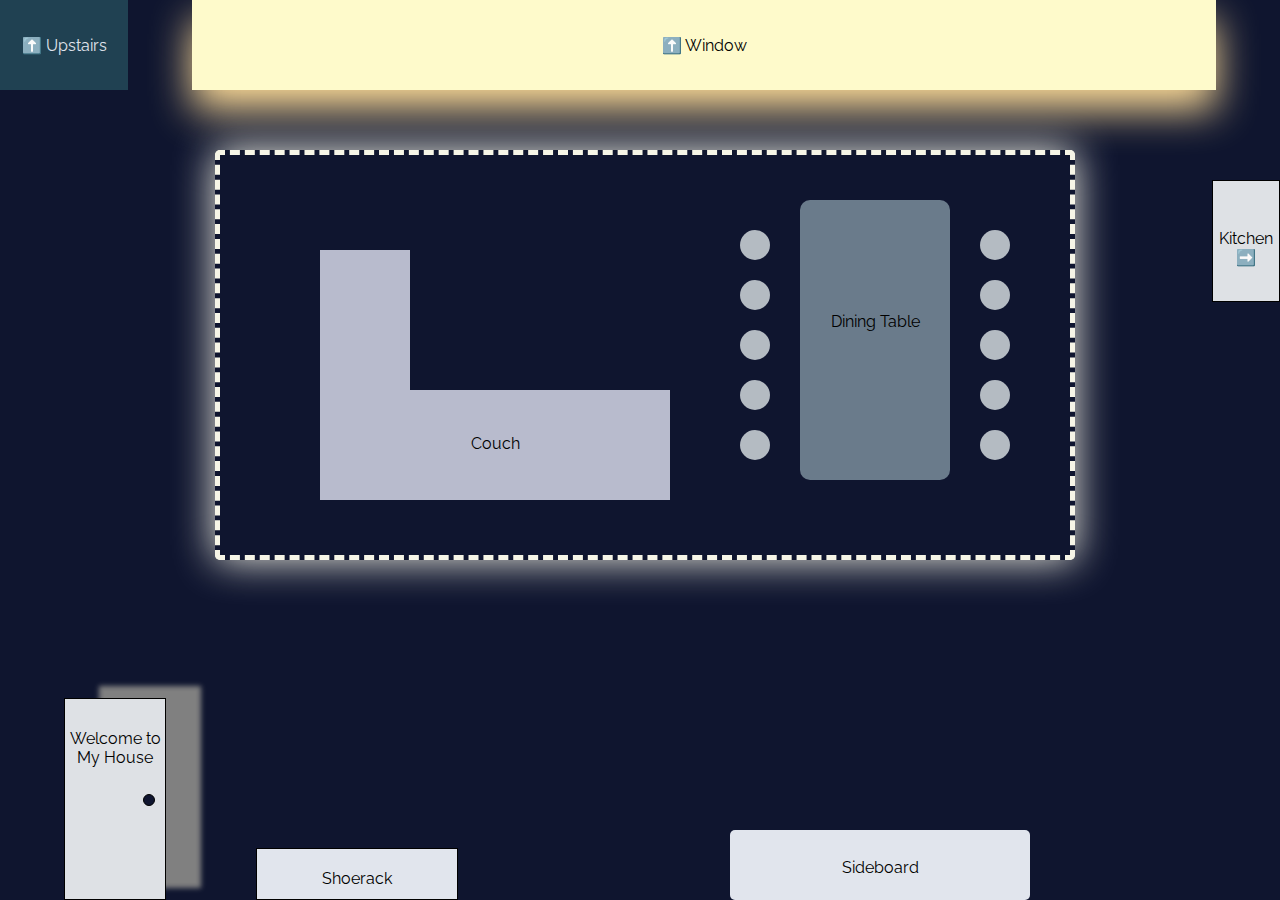
<file: index.html>
<!DOCTYPE html>
<html lang="en" dir="ltr">
	<head>
		<meta charset="utf-8">
		<title>Hunted House</title>
			<link href="https://fonts.googleapis.com/css2?family=Raleway:ital,wght@0,100;0,200;0,500;1,100;1,200&display=swap" rel="stylesheet">
		<link rel="stylesheet" href="hunted house.css">
	</head>
	<body>
		<div class="container" id="living-room">
				<a href="bedroom.html" style="color:#E1E5ED"><div class="Upstairs">
					<span>⬆️ Upstairs</span>
				</div></a>
				<a href="garden.html" style="color:black"<div class="window" id="window1">
					<span>⬆️ Window</span>
				</div></a>
				<div class="door" id="door1">
					<span id="Welcome">Welcome to My House</span>
					<div class="knob"></div>
				</div>
				<div id="shoerack">
					<span>Shoerack</span>
				</div>
				<div class="light" id="l1"></div>
				<div id="couch1">
					<span>Couch</span>
				</div>
				<div id="couch2"></div>
				<div id="diningtable">
					<span>Dining Table</span>
					<div class="seatsA" id="seat1"></div>
					<div class="seatsA" id="seat2"></div>
					<div class="seatsA" id="seat3"></div>
					<div class="seatsA" id="seat4"></div>
					<div class="seatsA" id="seat5"></div>
					<div class="seatsB" id="seat6"></div>
					<div class="seatsB" id="seat7"></div>
					<div class="seatsB" id="seat8"></div>
					<div class="seatsB" id="seat9"></div>
					<div class="seatsB" id="seat10"></div>
				</div>
				<a href="kitchen.html" style="color:black"><div class="door" id="door2"><span>Kitchen ➡️</span></div></a>
				<div id="sideboard"><span>Sideboard</span></div>
			</div>
	</body>
</html>
</file>
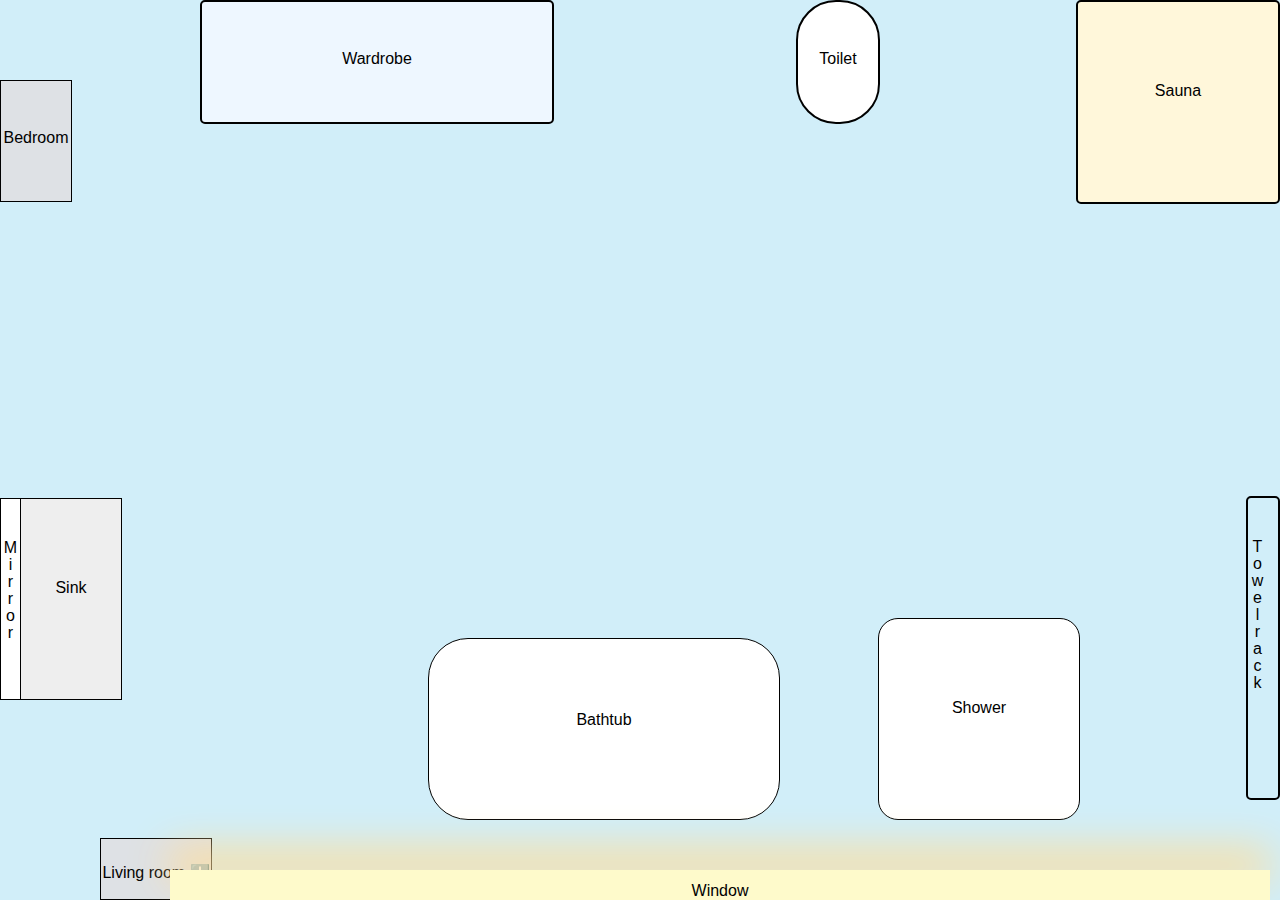
<file: bathroom.html>
<!DOCTYPE html>
<html lang="en" dir="ltr">
	<head>
		<meta charset="utf-8">
		<link rel="stylesheet" href="hunted house.css">
		<title>bathroom</title>
	</head>
	<body>
		<div class="container" id="bathroom">
			<a href="bedroom.html" style="color:black"><div class="door" id="door8"><span>Bedroom</span></div></a>
			<a href="index.html" style="color:black"><div class="door" id="door9"><span>Living room ⬇️</span></div></a>
			<div id="mirror"><span class="verticalsign">Mirror</span>
			</div>
			<div id="sink2"><span>Sink</span></div>
			<div id="bathtub"><span>Bathtub</span></div>
			<div id="shower"><span>Shower</span></div>
			<div class="window" id="window4"><span>Window</span></div>
			<div id="toilet"><span>Toilet</span></div>
			<div id="towel"><span class="verticalsign">Towelrack</span></div>
			<div id="wardrobe"><span>Wardrobe</span></div>
			<div id="sauna"><Span>Sauna</span></div>
		</div>
	</body>
</html>
</file>
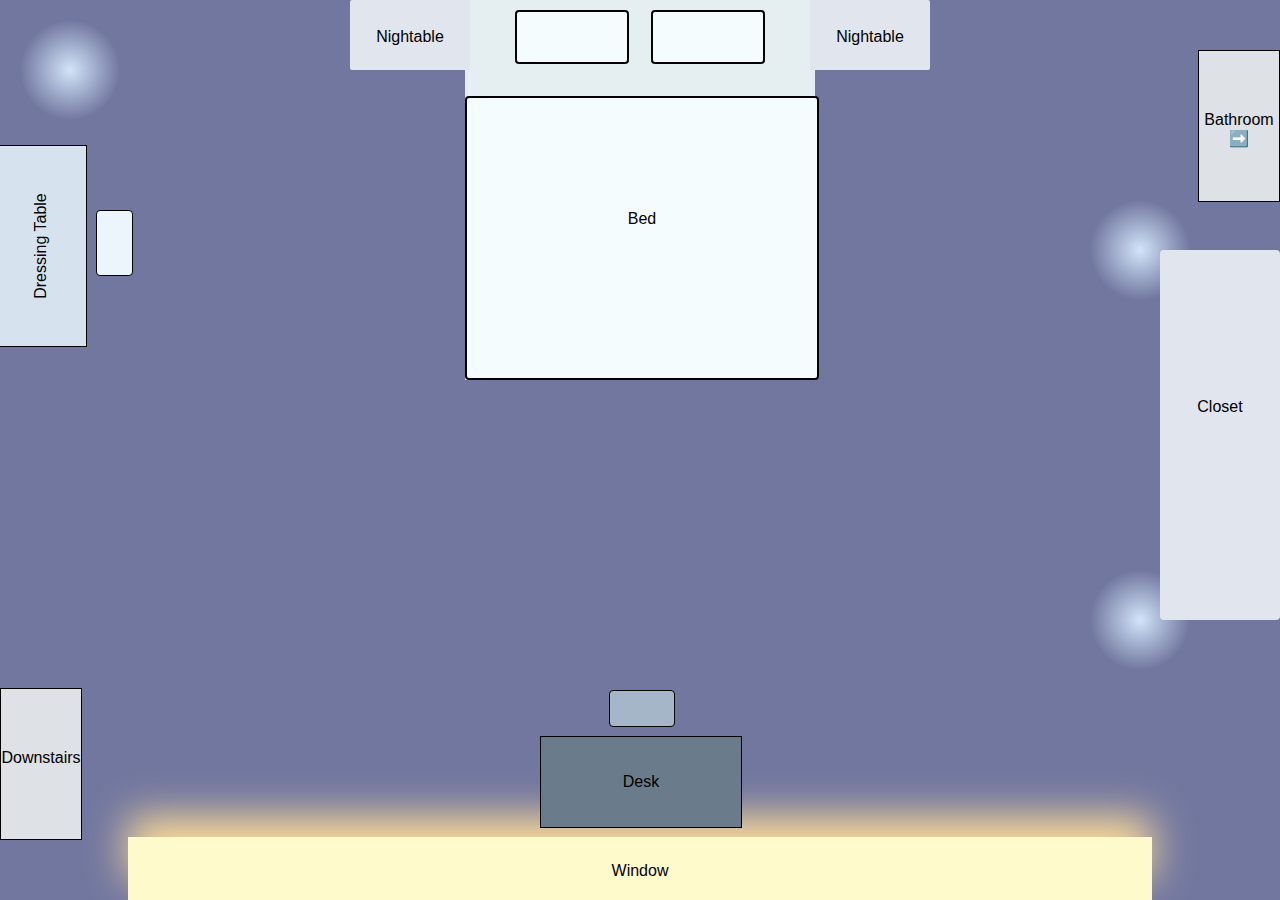
<file: bedroom.html>
<!DOCTYPE html>
<html lang="en" dir="ltr">
	<head>
		<meta charset="utf-8">
		<link rel="stylesheet" href="hunted house.css">
		<title>bedroom</title>
	</head>
	<body>
		<div class="container" id="bedroom">
			<a href="index.html" style="color:black"><div class="door" id="door6"><span id="down">Downstairs</span></div></a>
			<a href="bathroom.html" style="color:black"><div class="door" id="door7"><span>Bathroom ➡️</span></div></a>
			<div class="light" id="l2"></div>
			<div class="light" id="l3"></div>
			<div class="light" id="l4"></div>
			<div id="bed">
				<div class="cusion" id="cusion1"></div>
				<div class="cusion" id="cusion2"></div>
				<div id="quilt"><span>Bed</span></div>
			</div>
			<div class="window" id="window3"><span>Window</span></div>
			<div class="desk" id="study"><span>Desk</span>
				<div class="chair" id="chair1"></div>
			</div>
			<div class="desk" id="dressing"><span>Dressing Table</span>
				<div class="chair" id="chair2"></div>
			</div>
			<div id="closet"><span>Closet</span></div>
			<div class="nightable" id="n1"><span>Nightable</span></div>
			<div class="nightable" id="n2"><span>Nightable</span></div>
		</div>
	</body>
</html>
</file>
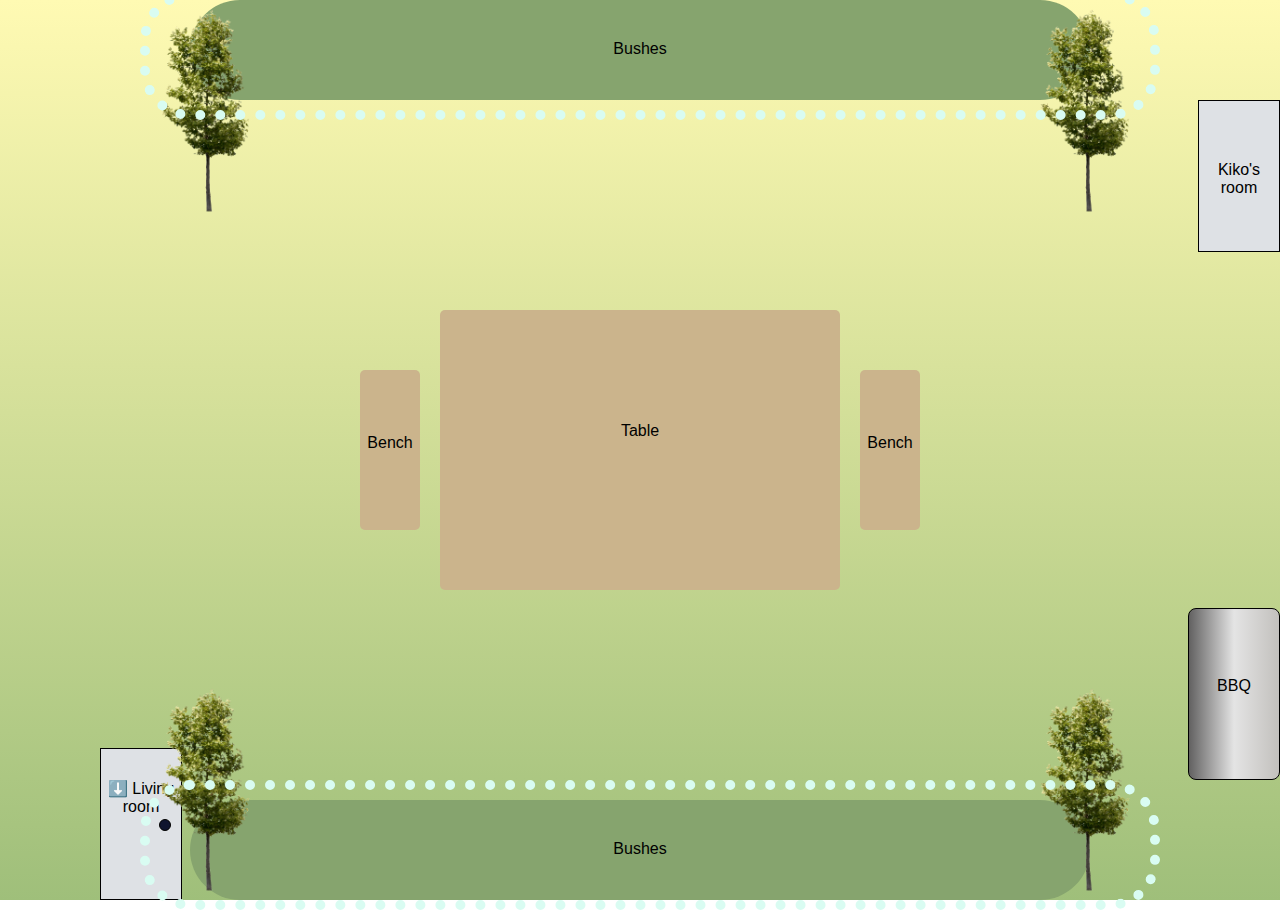
<file: garden.html>
<!DOCTYPE html>
<html lang="en" dir="ltr">
	<head>
		<meta charset="utf-8">
		<link rel="stylesheet" href="hunted house.css">
		<title>garden</title>
	</head>
	<body>
		<div class="container" id="garden">
			<a href="index.html" style="color:black"><div class="door" id="door5"><span id="Welcome">⬇️ Living room</span>
				<div class="knob"></div>
			</div></a>
			<div class="bushes" id="bush1"><span>Bushes</span></div>
			<div class="bushes" id="bush2"><span>Bushes</span></div>
			<div id="table"><span>Table</span></div>
			<div class="benches" id="bench1"><span>Bench</span></div>
			<div class="benches" id="bench2"><span>Bench</span></div>
			<img src="tree.png" class="tree" id="tree1">
			<img src="tree.png" class="tree" id="tree2">
			<img src="tree.png" class="tree" id="tree3">
			<img src="tree.png" class="tree" id="tree4">
			<div id="bbq"><span>BBQ</span></div>
			<div class="flower" id="flower1"></div>
			<div class="flower" id="flower2"></div>
			<div class="door" id="door10"><span>Kiko's room</span></div>
		</div>
	</body>
</html>
</file>
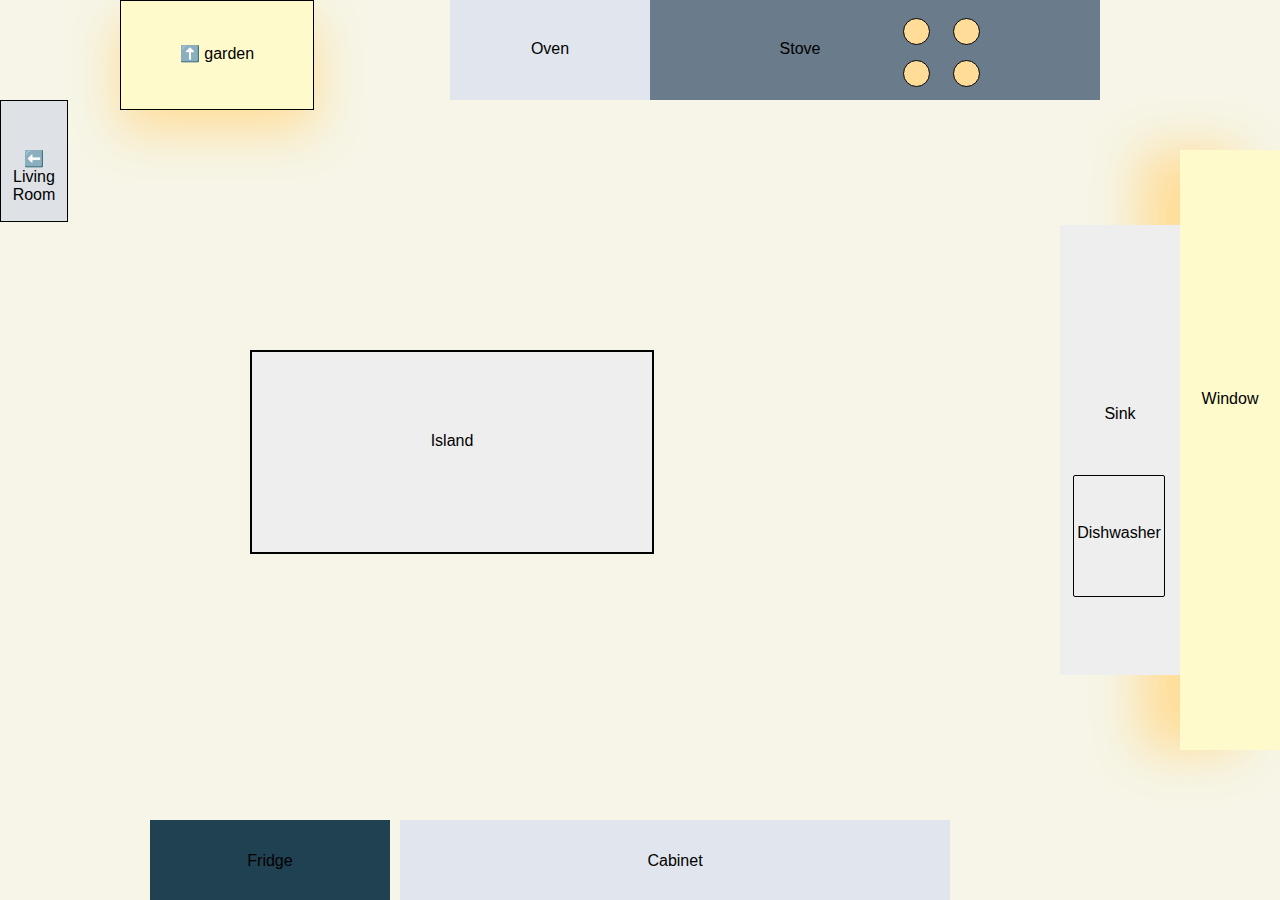
<file: kitchen.html>
<!DOCTYPE html>
<html lang="en" dir="ltr">
	<head>
		<meta charset="utf-8">
		<link rel="stylesheet" href="hunted house.css">
		<title>kitchen</title>
	</head>
	<body>
		<div class="container" id="kitchen">
			<a href="index.html" style="color:black"><div class="door" id="door3"><span>⬅️ Living Room</span></div></a>
			<a href="garden.html" style="color:black"><div class="door" id="door4"><span>⬆️ garden</span></div></a>
			<div class="window" id="window2"><span>Window</span></div>
			<div id="island"><span>Island</span></div>
			<div id="fridge"><span>Fridge</span></div>
			<div id="cabinet"><span>Cabinet</span></div>
			<div id="stove"><span>Stove</span>
				<div id="fire" class="s1"></div>
				<div id="fire" class="s2"></div>
				<div id="fire" class="s3"></div>
				<div id="fire" class="s4"></div>
				<!-- <div class="flame">
					<div id="flame1"><img src="flame.gif"></div>
				</div> -->
			</div>
			<div id="sink"><span>Sink</span>
				<div id="dishwasher"><span>Dishwasher</span></div>
			</div>
			<div id="oven"><span>Oven</span></div>
		</div>
	</body>
</html>
</file>
<file: hunted house.css>
body{
	margin:0;
	font-family:'Raleway', sans-serif;
}

span{
	position:absolute;
	display: :inline-block;
	text-align: center;
	width:100%;
	top:40%;
}

.container{
	position: relative;
	width: 100vw;
	height: 100vh;
	padding: 0;
}
#Welcome{
	text-align: center;
	position:absolute;
	top:30px;
}
#living-room{
	background-color:#0F152F;
}


.window{
	position:absolute;
	background-color: #FEFACB;
}
#window1{
	top:0;left:15%;right:10%;
	width:80%;
	height:10%;
	box-shadow: 0 20px 40px #FFDD98;
}
.door{
	position: absolute;
	border: 1px solid black;
	background-color: #DEE1E5;
	box-shadow: 35px -12px 5px grey;
}
#door1{
	left:5%;
	bottom:0;
	width: 100px;
	height: 200px;
}
#door2{
	right:0;
	top:180px;
	width:66px;
	height:120px;
	box-shadow: 0 0 0 ;
}

.knob{
	position:absolute;
	right:10px;
	top: calc(50% - 5px);
	width:10px;
	height:10px;
	border: 1px solid black;
	border-radius: 10px;
	background-color: #0F152F;

}

.Upstairs{
	position: absolute;
	left:0;top:0;
	height: 10%;
	width: 10%;
	background-color: #204152;
}
#shoerack{
	position:absolute;
	left:20%;
	bottom:0;
	width:200px;
	height:50px;
	border: 1px solid black;
	background-color: #E1E5ED;
}

#couch1{
	position:absolute;
	left: 320px; top: 390px;
	width:350px;
	height:110px;
	background-color: #B8BBCD;
}
.light{
	position: absolute;
}
#l1{
	width: 850px;
	height:400px;
	top:150px;
	left: calc(50% - 425px);
	border: 5px dashed #F6F5E7;
	border-radius: 5px;
	box-shadow: 0 0 40px #F6F5E7;
}
#couch2{
	position: absolute;
	left:320px;top:250px;
	width:90px;
	height:140px;
	background-color: #B8BBCD;
}

#diningtable{
	position: absolute;
	top: 200px; right:330px;
	width:150px;
	height:280px;
	background-color: #6A7B8B;
	border-radius: 10px;
}
.seatsA{
	position: absolute;
	display: inline-block;
	width: 30px;
	height:30px;
	left:-60px;
	background-color: #B4BBC2;
	border-radius: 30px;
}
#seat1{top:30px;}
#seat2{top:80px;}
#seat3{top:130px;}
#seat4{top:180px;}
#seat5{top:230px;}
.seatsB{
	position: absolute;
	display: inline-block;
	width: 30px;
	height:30px;
	right:-60px;
	background-color: #B4BBC2;
	border-radius: 30px;
}
#seat6{top:30px;}
#seat7{top:80px;}
#seat8{top:130px;}
#seat9{top:180px;}
#seat10{top:230px;}

#sideboard{
	position: absolute;
	bottom:0;
	right:250px;
	width:300px;
	height:70px;
	background-color:#E1E5ED;
	border-radius: 5px;
}

#kitchen{
	background-color:#F6F5E7;
}

#door3{
	top:100px;
	left:0;
	width:66px;
	height:120px;
	box-shadow: 0 0 0 ;
}
#door4{
	top:0; left:120px;
	width:15%;
	height:12%;
	background-color: #FEFACB;
	box-shadow: 0 20px 50px #FFDD98;
}
#window2{
	width:100px;
	height: 600px;
	top: calc(50% - 300px);
	right:0;
	box-shadow: -40px 0px 50px #FFDD98;
}
#island{
	position: absolute;
	width:400px;
	height:200px;
	top:calc(50% - 100px);
	left:250px;
	background-color: #EEEEEE;
	border: 2px solid black;
}
#fridge{
	position: absolute;
	width: 240px;
	height: 80px;
	bottom: 0;
	left: 150px;
	background-color: #204152;
}
#cabinet{
	position: absolute;
	height: 80px;
	width: 550px;
	bottom:0;
	left: 400px;
	background-color: #E1E5ED;
}
#stove{
	position: absolute;
	width:600px;
	height: 100px;
	top:0; left: 500px;
	background-color: #6A7B8B;
}
#fire{
	position: absolute;
	width: 25px;
	height: 25px;
	border: 1px solid black;
	background-color: #FFDD98;
	border-radius: 25px;
}
.s1{
	 top:18px;
	 right: 170px;
}
.s2{
	top:18px;
	right:120px;
}
.s3{
	top:60px;
	right:170px;
}
.s4{
	top:60px;
	right:120px;
}
#oven{
	position: absolute;
	top:0; left:450px;
	width: 200px;
	height:100px;
	background-color: #E1E5ED;
}
/* .flame{
	position: absolute;
	width: 40px;
	height: 40px;
}
#flame1{
	top: 5px;
	right:20px;
	width:40%;
} */
#sink{
	position: absolute;
	width:120px;
	height: 450px;
	top: calc(50% - 225px);
	right: 100px;
	background-color: #EEEEEE;
}
#dishwasher{
	position: absolute;
	display: inline-block;
	width: 90px;
	height:120px;
	top: 250px;
	right: calc(50% - 45px);
	border: 1px solid black;
	border-radius: 2px;
}
#garden{
	background: rgb(255,250,179);
	background: linear-gradient(180deg, rgba(255,250,179,1) 0%, rgba(153,187,114,0.9402135854341737) 100%);
}
#door5{
	bottom:0; left:100px;
	width: 80px;
	height:150px;
	box-shadow: 0 0 0 ;
}
.knob{
	position:absolute;
	right:10px;
	top: calc(50% - 5px);
	width:10px;
	height:10px;
	border: 1px solid black;
	border-radius: 10px;
	background-color: #0F152F;
}
.bushes{
	position: absolute;
	width: 900px;
	height: 100px;
		left: calc(50% - 450px);
	background-color: #86A46E;
	border-radius: 50px;
}
#bush1{
	top: 0px;
}
#bush2{
	bottom: 0px;
}
#table{
	position: absolute;
	width: 400px;
	height: 280px;
	top: calc(50% - 140px);
	left: calc(50% - 200px);
	background-color: #CBB48C;
	border-radius: 5px;
}
.benches{
	position: absolute;
	top: calc(50% - 80px);
	width: 60px;
	height: 160px;
	background-color: #CBB48C;
	border-radius: 5px;
}
#bench1{
	left: 360px;
}
#bench2{
	right: 360px;
}

#bbq{
	position: absolute;
	right: 0; bottom: 120px;
	width: 90px;
	height: 170px;
	border-radius: 8px;
	border: 1px solid black;
	background: rgb(98,97,97);
	background: linear-gradient(90deg, rgba(98,97,97,1) 0%, rgba(228,228,228,1) 50%, rgba(194,192,189,1) 100%);
}
.flower{
	position: absolute;
	left: calc(50% - 500px);
	width: 1000px;
	height: 110px;
	border: 10px dotted #D9FCF2;
	border-radius: 50px;
}
#flower1{
	top: -10px;
}
#flower2{
	bottom: -10px;
}
.tree{
	position: absolute;
	width: 200px;
}
#tree1{
	left: 100px; top: 0;
}
#tree2{
	left: 100px;bottom: 0;
}
#tree3{
	top:0; right: 100px;
}
#tree4{
	bottom: 0; right: 100px;
}
#door10{
	right: 0; top: 100px;
	width: 80px;
	height: 150px;
	box-shadow: 0 0 0;
}

#bedroom{
background-color: #7277A0;
}
#door6{
	bottom:60px; left:0;
	width:80px;
	height: 150px;
	box-shadow: 0 0 0;
}
#door7{
	top:50px;
	right: 0;
	width:80px;
	height: 150px;
	box-shadow: 0 0 0;
}
#window3{
	bottom: 0; left: calc(50% - 40%);
	width:80%;
	height:7%;
	box-shadow: 0 -20px 40px #FFDD98;
}
#l2{
	width: 100px;
	height: 100px;
	top:20px;
	left:20px;
	border-radius: 100px;
	background: radial-gradient(50% 50% at 50% 50%, #D1E5F9 0%, rgba(237, 233, 147, 0) 100%);
}
#l3{
	width: 100px;
	height: 100px;
	top:200px;
	right:90px;
	border-radius: 100px;
	background: radial-gradient(50% 50% at 50% 50%, #D1E5F9 0%, rgba(237, 233, 147, 0) 100%);
}
#l4{
	width: 100px;
	height: 100px;
	top:570px;
	right:90px;
	border-radius: 100px;
	background: radial-gradient(50% 50% at 50% 50%, #D1E5F9 0%, rgba(237, 233, 147, 0) 100%);
}
#bed{
	position: absolute;
	width: 350px;
	height:380px;
	top:0; left: calc(50% - 175px);
	background-color: #E5EEF1;
}
.cusion{
	position: absolute;
	width:110px;
	height:50px;
	top: 10px;
	border: 2px solid black;
	border-radius: 4px;
	background-color: #F5FCFE;
}
#cusion1{
	left:50px;
}
#cusion2{
	right:50px;
}
#quilt{
	position: absolute;
	width: 350px;
	height:280px;
	bottom: 0;
	border: 2px solid black;
	border-radius: 4px;
	background-color: #F5FCFE;
}
.desk{
	position: absolute;
	width:200px;
	height:90px;
	border: 1px solid black;
}
#study{
	bottom: 8%;
	left: calc(50% - 100px);
	background-color: #6A7B8B
}
.chair{
	position: absolute;
	width: 64px;
	height:35px;
	border: 1px solid black;
	border-radius: 4px;
}
#chair1{
	bottom: 100px;
	left: calc(50% - 32px);
	background-color: #A4B6C8;
}
#dressing{
	transform: rotate(-90deg);
	left:-60px; top: 200px;
	background-color: #D6E2EE;
}
#chair2{
	top:100px;
	left: 70px;
	background-color: #ECF4FC;
}
#closet{
	position: absolute;
	width:120px;
	height:370px;
	right:0;
	top: 250px;
	border-radius: 4px;
	background-color: #E1E5ED;
}
.nightable{
	position: absolute;
	width: 120px;
	height: 70px;
	top: 0;
	background-color: #E1E5ED;
	border-radius: 2px;
}
#n1{
	left: 350px;
}
#n2{
	right: 350px;
}
#bathroom{
	background-color: #D1EEF9;
}
#door8{
	top:80px;
	left:0;
	width: 70px;
	height: 120px;
	box-shadow: 0 0 0;
}
#door9{
	bottom: 0; left: 100px;
	width:110px;
	height:60px;
	box-shadow: 0 0 0;
}
#mirror{
	position: absolute;
	left: 0; bottom:200px;
	width:20px;
	height:200px;
	border: 1px solid black;
	background-color: white;
}
.verticalsign{
	position: absolute;
	top: 40px;
	writing-mode: vertical-lr;
	text-orientation: upright;
}
#sink2{
	position: absolute;
	width: 100px;
	height: 200px;
	left: 20px; bottom: 200px;
	border: 1px solid black;
	background-color: #EEEEEE;
}
#bathtub{
	position: absolute;
	width: 350px;
	height: 180px;
	bottom: 80px;
	right: 500px;
	background-color: white;
	border: 1px solid black;
	border-radius: 40px;
}
#shower{
	position: absolute;
	width: 200px;
	height: 200px;
	bottom:80px;
	right:200px;
	border: 1px solid black;
	border-radius: 20px;
	background-color: white;
}
#window4{
	bottom: 0;
	right:10px;
	width:1100px;
	height:30px;
	box-shadow: 0 -20px 40px #FFDD98;
}
#toilet{
	position: absolute;
	width:80px;
	height: 120px;
	top: 0; right:400px;
	border: 2px solid black;
	border-radius: 40px;
	background-color: white;
}
#towel{
	position: absolute;
	right: 0; bottom: 100px;
	width:30px;
	height: 300px;
	border: 2px solid black;
	border-radius: 5px;
}
#wardrobe{
	position: absolute;
	top: 0; left:200px;
	width:350px;
	height: 120px;
	background-color: #EEF7FF;
	border: 2px solid black;
	border-radius: 5px;
}
#sauna{
	position: absolute;
	top:0; right: 0;
	width: 200px;
	height: 200px;
	border: 2px solid black;
	border-radius: 5px;
	background-color: #FFF7DA;
}
</file>
